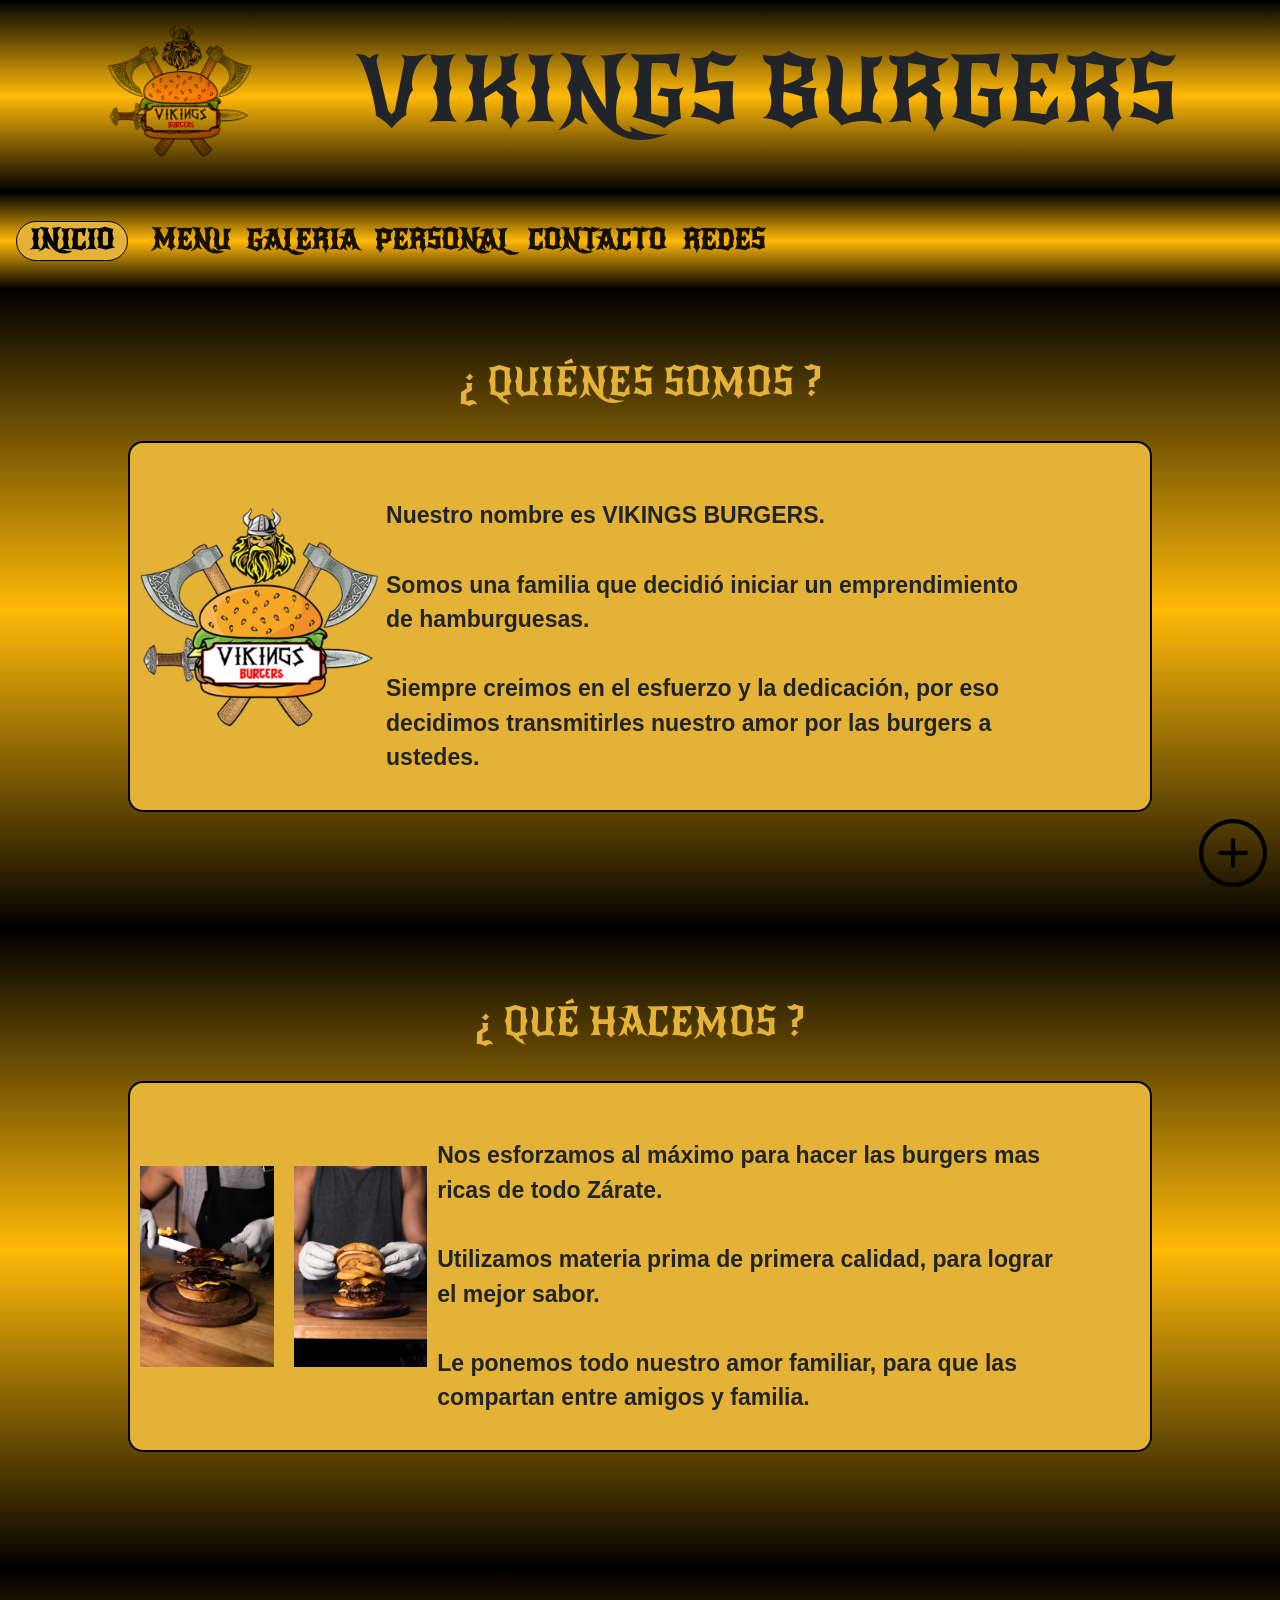
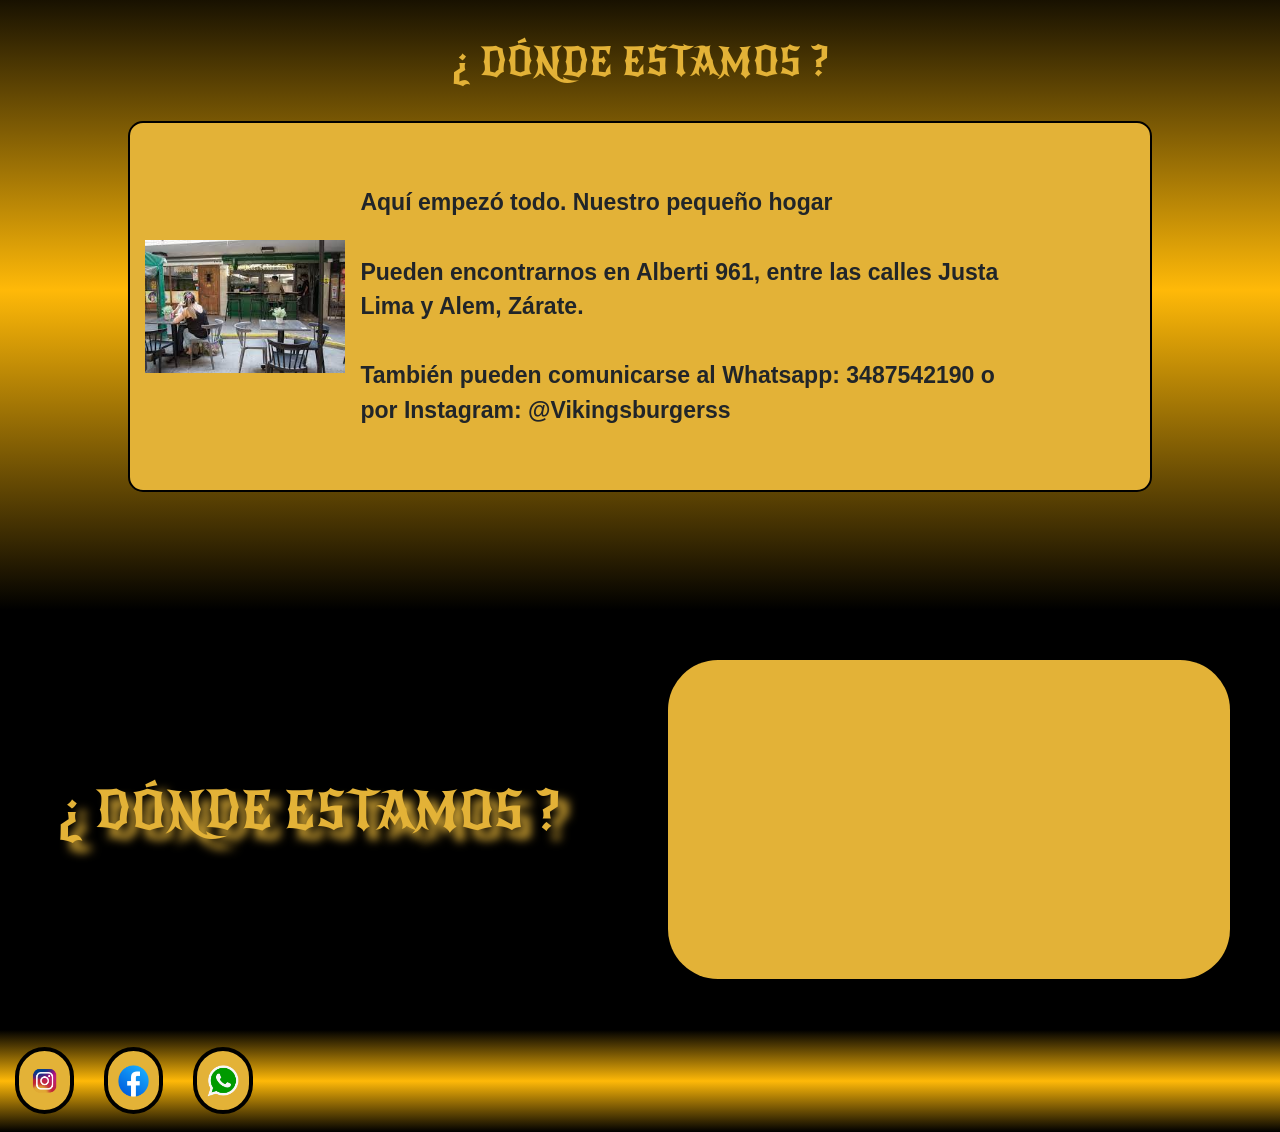
<file: index.html>
<!DOCTYPE html>
<html lang="en">
<head>
	<title>VIKINGS</title>
	<link rel="stylesheet" href="https://cdn.jsdelivr.net/npm/bootstrap@4.6.0/dist/css/bootstrap.min.css" integrity="sha384-B0vP5xmATw1+K9KRQjQERJvTumQW0nPEzvF6L/Z6nronJ3oUOFUFpCjEUQouq2+l" crossorigin="anonymous">
	<link href="css/estilos.css" type="text/css" rel="stylesheet"/>
	<meta charset="UTF-8">
	<meta name="description" content="Sitio web de un emprendimiento gastronómico del rubro hamburguesas. Zárate, Buenos Aires">
	<meta name="keywords" content="hamburguesas, burgers, Buenos Aires, Zárate, VIKINGS, comida, rapida, fast food, emprendimiento, gastronómico">
	<meta name="viewport" content="width=device-width, initial-scale=1, shrink-to-fit=no">
</head>

<body class="d-flex flex-column" id="body">

	<!--ENCABEZADO-->
	<header>
		<div class="d-flex align-items-center flex-row align-content-center encabezado bg-principal">
			<div id="fotologo"> <a href="index.html"><img src="imagen/logo.png" alt="FOTO LOGO" id="INICIO"></a></div>
			<div class="flex-grow-1 text-center"><h1 class="titulo">VIKINGS BURGERS</h1></div>
		</div>
		<!--BARRA DE MENU-->
		<div class="nav bg-principal">
			<nav class="navbar navbar-expand-lg navbar-light w-100">
				<a class="navbar-brand a1 seleccionado" href="index.html">INICIO</a>
				<button class="navbar-toggler" type="button" data-toggle="collapse" data-target="#navbarNavAltMarkup" aria-controls="navbarNavAltMarkup" aria-expanded="false" aria-label="Toggle navigation">
					<span class="navbar-toggler-icon"></span>
				</button>
				<div class="collapse navbar-collapse" id="navbarNavAltMarkup">
					<div class="navbar-nav">
						<a class="nav-link active a1" href="menu.html">MENU <span class="sr-only">(current)</span></a>
						<a class="nav-link active a1" href="galeria.html">GALERIA</a>
						<a class="nav-link active a1" href="personal.html">PERSONAL</a>
						<a class="nav-link active a1" href="contacto.html">CONTACTO</a>
						<a class="nav-link active a1especial" href="#redes">REDES</a>
					</div>
				</div>
			</nav>
		</div>
	</header>
	<!--CUERPO DEL INDEX-->
	<main>
		<div id="main">
			<div class="d-flex flex-column align-items-center main1">
				<div class="d-flex justify-content-center mainTitulo"><p>¿ QUIÉNES SOMOS ?</p></div>
				<div class="d-flex flex-row align-items-center justify-content-start mainContenido">
					<div><img src="imagen/logo.png" alt="FOTO LOGO"></div>
					<div id="parrafo">
						<p>Nuestro nombre es VIKINGS BURGERS.</p>
						<br />
						<p>Somos una familia que decidió iniciar un emprendimiento de hamburguesas. </p>
						<br />
						<p>Siempre creimos en el esfuerzo y la dedicación, por eso decidimos transmitirles nuestro amor por las burgers a ustedes. </p>
					</div>
				</div>
			</div>
			<div class="d-flex flex-column align-items-center main2">
				<div class="mainTitulo"><p>¿ QUÉ HACEMOS ?</p></div>
				<div class="d-flex flex-row align-items-center justify-content-start mainContenido">
					<div><img src="imagen/index1.jpg" alt="FOTO BURGER"></div>
					<div><img src="imagen/index3.jpg" alt="FOTO BURGER"></div>
					<div id="parrafo">
						<p>Nos esforzamos al máximo para hacer las burgers mas ricas de todo Zárate.</p>
						<br />
						<p>Utilizamos materia prima de primera calidad, para lograr el mejor sabor.</p>
						<br />
						<p>Le ponemos todo nuestro amor familiar, para que las compartan entre amigos y familia.</p>
					</div>
				</div>
			</div>
			<div class="d-flex flex-column align-items-center main3">
				<div class="mainTitulo"><p>¿ DÓNDE ESTAMOS ?</p></div>
				<div class="d-flex flex-row align-items-center justify-content-start mainContenido">
					<div><img src="imagen/index2.jpg" alt="LUGAR"></div>
					<div id="parrafo">
						<p>Aquí empezó todo. Nuestro pequeño hogar</p>
						<br />
						<p>Pueden encontrarnos en Alberti 961, entre las calles Justa Lima y Alem, Zárate.</p>
						<br />
						<p>También pueden comunicarse al Whatsapp: 3487542190 o por Instagram: @Vikingsburgerss</p>
					</div>
				</div>
			</div>
		</div>
		<!--BOTON DE PEDIDO-->
		<div><a href="menu.html"><img src="imagen/boton.png" alt="BOTON" title="TOMAR PEDIDO" class="position-fixed botonPedido"></a></div>
		<!--MAPS-->
		<div class="d-flex flex-row justify-content-end">
			<div id="mapaTitulo" class="d-flex align-items-center justify-content-center"><p>¿ DÓNDE ESTAMOS ?</p></div>
			<div class="d-flex justify-content-center mapa">
				<iframe src="https://www.google.com/maps/embed?pb=!1m18!1m12!1m3!1d825.875626867798!2d-59.014295870826004!3d-34.107882988374556!2m3!1f0!2f0!3f0!3m2!1i1024!2i768!4f13.1!3m3!1m2!1s0x95bb0b57ca6bd68b%3A0x27c79fe5c8b8ee47!2sL%C3%B3pez%20y%20Planes%20677%2C%20Z%C3%A1rate%2C%20Provincia%20de%20Buenos%20Aires!5e0!3m2!1ses!2sar!4v1634068354833!5m2!1ses!2sar" width="600" height="450" style="border:0;" allowfullscreen="" loading="lazy"></iframe>
			</div>	
		</div>
	</main>
	<!--PIE DE PAGINA-->
	<footer>
		<div class="d-flex justify-content-start align-items-center redes" id="redes">
			<div><a href="https://www.instagram.com/vikingsburgerss/?hl=es" target="_blank" rel="noopener"><img src="imagen/ig.png" alt="INSTAGRAM"></a></div>
			<div><a href="https://www.facebook.com/VikingsBurgerss" target="_blank" rel="noopener"><img src="imagen/fb.png" alt="FACEBOOK"></a></div>
			<div><a href="https://wa.me/1543487542190?text=Hola,%20tengo%20una%20duda" target="_blank" rel="noopener"><img src="imagen/wp.png" alt="WHATSAPP"></a></div>
		</div>
	</footer>
	<script src="https://code.jquery.com/jquery-3.5.1.slim.min.js" integrity="sha384-DfXdz2htPH0lsSSs5nCTpuj/zy4C+OGpamoFVy38MVBnE+IbbVYUew+OrCXaRkfj" crossorigin="anonymous"></script>
    <script src="https://cdn.jsdelivr.net/npm/bootstrap@4.6.0/dist/js/bootstrap.bundle.min.js" integrity="sha384-Piv4xVNRyMGpqkS2by6br4gNJ7DXjqk09RmUpJ8jgGtD7zP9yug3goQfGII0yAns" crossorigin="anonymous"></script>
</body>
</html>
</file>
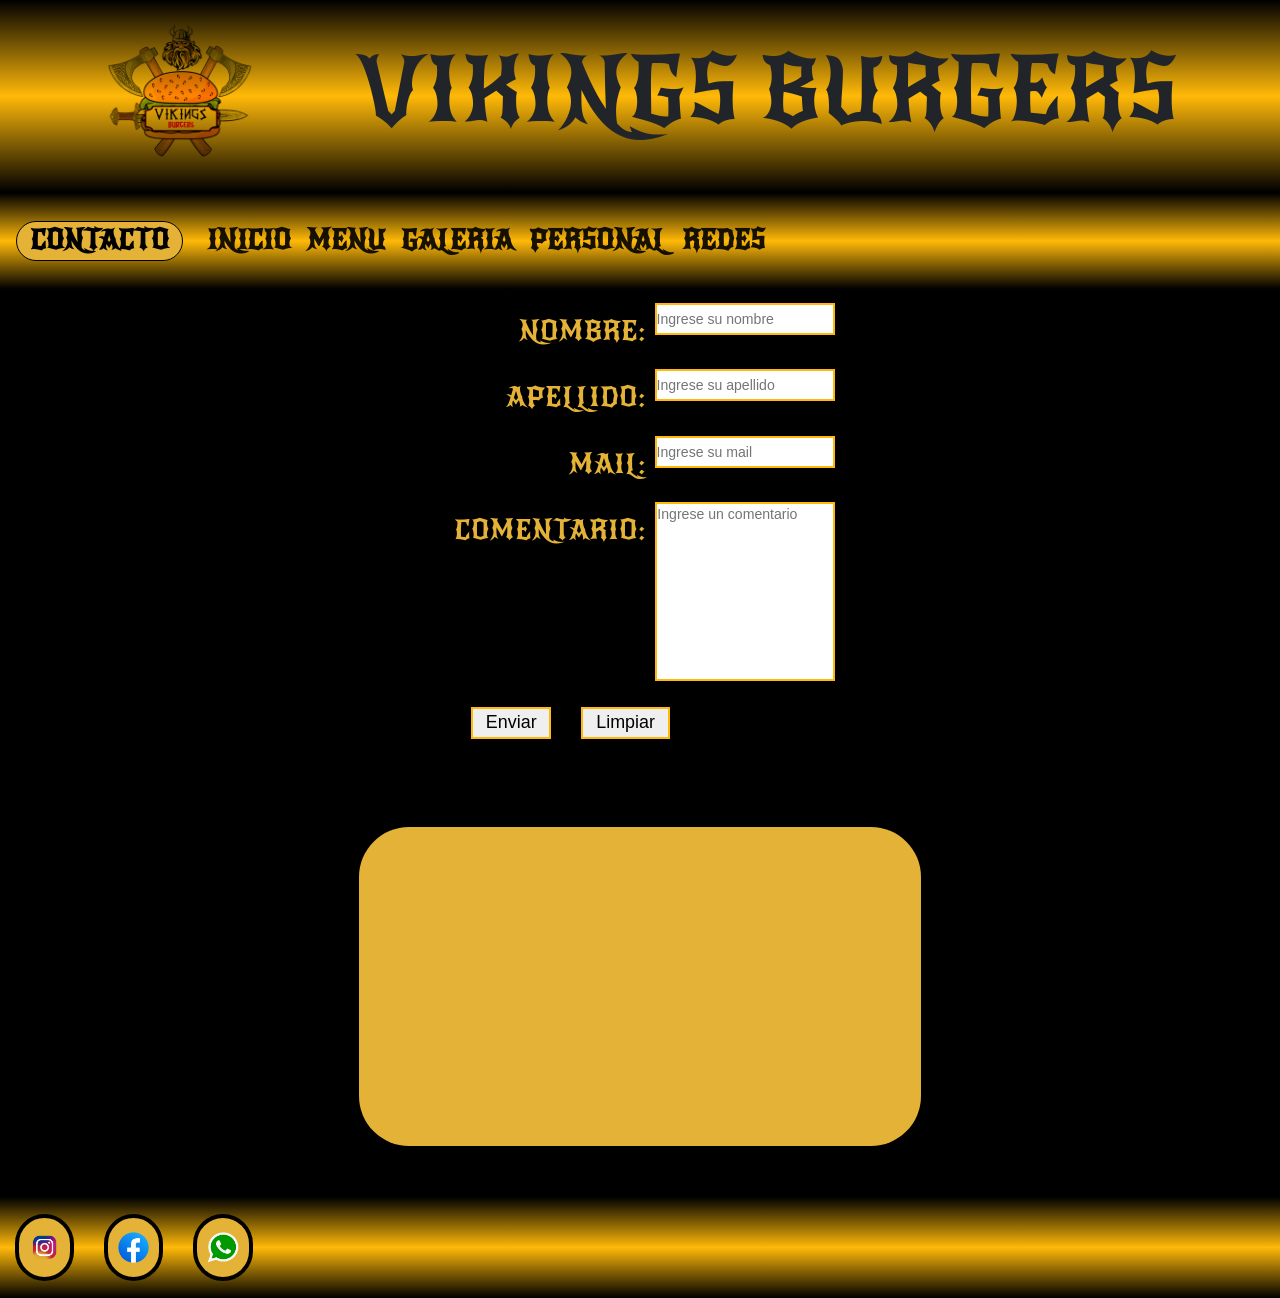
<file: contacto.html>
<!DOCTYPE html>
<html lang="en">
<head>
	<title>VIKINGS CONTACTO</title>
	<link rel="stylesheet" href="https://cdn.jsdelivr.net/npm/bootstrap@4.6.0/dist/css/bootstrap.min.css" integrity="sha384-B0vP5xmATw1+K9KRQjQERJvTumQW0nPEzvF6L/Z6nronJ3oUOFUFpCjEUQouq2+l" crossorigin="anonymous">
	<link href="css/estilos.css" type="text/css" rel="stylesheet"/>
	<meta charset="UTF-8">
	<meta name="description" content="Sitio web de un emprendimiento gastronómico del rubro hamburguesas. Zárate, Buenos Aires">
	<meta name="keywords" content="hamburguesas, burgers, Buenos Aires, Zárate, VIKINGS, comida, rapida, fast food, emprendimiento, gastronómico">
	<meta name="viewport" content="width=device-width, initial-scale=1, shrink-to-fit=no">
</head>

<body class="d-flex flex-column" id="body">

	<!--ENCABEZADO-->
	<header>
		<div class="d-flex align-items-center flex-row align-content-center encabezado bg-principal">
			<div id="fotologo"> <a href="index.html"><img src="imagen/logo.png" alt="FOTO LOGO" id="INICIO"></a></div>
			<div class="flex-grow-1 text-center"><h1 class="titulo">VIKINGS BURGERS</h1></div>
		</div>
		<!--BARRA DE MENU-->
		<div class="nav bg-principal">
			<nav class="navbar navbar-expand-lg navbar-light w-100">
				<a class="navbar-brand a1 seleccionado" href="contacto.html">CONTACTO</a>
				<button class="navbar-toggler" type="button" data-toggle="collapse" data-target="#navbarNavAltMarkup" aria-controls="navbarNavAltMarkup" aria-expanded="false" aria-label="Toggle navigation">
					<span class="navbar-toggler-icon"></span>
				</button>
				<div class="collapse navbar-collapse" id="navbarNavAltMarkup">
					<div class="navbar-nav">
						<a class="nav-link active a1" href="index.html">INICIO <span class="sr-only">(current)</span></a>
						<a class="nav-link active a1" href="menu.html">MENU</a>
						<a class="nav-link active a1" href="galeria.html">GALERIA</a>
						<a class="nav-link active a1" href="personal.html">PERSONAL</a>
						<a class="nav-link active a1especial" href="#redes">REDES</a>
					</div>
				</div>
			</nav>
		</div>
	</header>
	<!--CUERPO DEL CONTACTO-->
	<main>
		<div id="cuerpoContacto">
			<div id="contacto" class="d-flex justify-content-center align-items-center">
				<form method="GET" action="recibe.html">
					<div class="d-flex flex-row justify-content-end">
						<label for="nombre">NOMBRE:</label>
						<input type="text" name="nombre" id="nombre" placeholder="Ingrese su nombre" required="true">
					</div>
					<div class="d-flex flex-row justify-content-end">
						<label  for="apellido">APELLIDO:</label>
						<input type="text" name="apellido" id="apellido" placeholder="Ingrese su apellido" required="true">
					</div>
					<div class="d-flex flex-row justify-content-end">
						<label for="mail">MAIL:</label>
						<input type="mail" name="mail" id="mail" placeholder="Ingrese su mail" required="true">
					</div>
					<div class="d-flex flex-row justify-content-end">
						<label for="comentario">COMENTARIO: </label>
						<textarea type="text" name="comentario" id="comentario" placeholder="Ingrese un comentario" required="true"></textarea>
					</div>
					<div id="botones">
						<input class="boton" type="submit" value="Enviar">
						<input class="boton" type="reset" value="Limpiar">
					</div>
				</form>
			</div>
		</div>
		<!--MAPS-->
		<div class="d-flex flex-row justify-content-center">
			<div class="d-flex justify-content-center mapa">
				<iframe src="https://www.google.com/maps/embed?pb=!1m18!1m12!1m3!1d825.875626867798!2d-59.014295870826004!3d-34.107882988374556!2m3!1f0!2f0!3f0!3m2!1i1024!2i768!4f13.1!3m3!1m2!1s0x95bb0b57ca6bd68b%3A0x27c79fe5c8b8ee47!2sL%C3%B3pez%20y%20Planes%20677%2C%20Z%C3%A1rate%2C%20Provincia%20de%20Buenos%20Aires!5e0!3m2!1ses!2sar!4v1634068354833!5m2!1ses!2sar" width="600" height="450" style="border:0;" allowfullscreen="" loading="lazy"></iframe>
			</div>	
		</div>
	</main>	
	<!--PIE DE PAGINA-->
	<footer>
		<div class="d-flex justify-content-start align-items-center redes" id="redes">
			<div><a href="https://www.instagram.com/vikingsburgerss/?hl=es" target="_blank" rel="noopener"><img src="imagen/ig.png" alt="INSTAGRAM"></a></div>
			<div><a href="https://www.facebook.com/VikingsBurgerss" target="_blank" rel="noopener"><img src="imagen/fb.png" alt="FACEBOOK"></a></div>
			<div><a href="https://wa.me/1543487542190?text=Hola,%20tengo%20una%20duda" target="_blank" rel="noopener"><img src="imagen/wp.png" alt="WHATSAPP"></a></div>
		</div>
	</footer>
	<script src="https://code.jquery.com/jquery-3.5.1.slim.min.js" integrity="sha384-DfXdz2htPH0lsSSs5nCTpuj/zy4C+OGpamoFVy38MVBnE+IbbVYUew+OrCXaRkfj" crossorigin="anonymous"></script>
    <script src="https://cdn.jsdelivr.net/npm/bootstrap@4.6.0/dist/js/bootstrap.bundle.min.js" integrity="sha384-Piv4xVNRyMGpqkS2by6br4gNJ7DXjqk09RmUpJ8jgGtD7zP9yug3goQfGII0yAns" crossorigin="anonymous"></script>
</body>
</html>
</file>
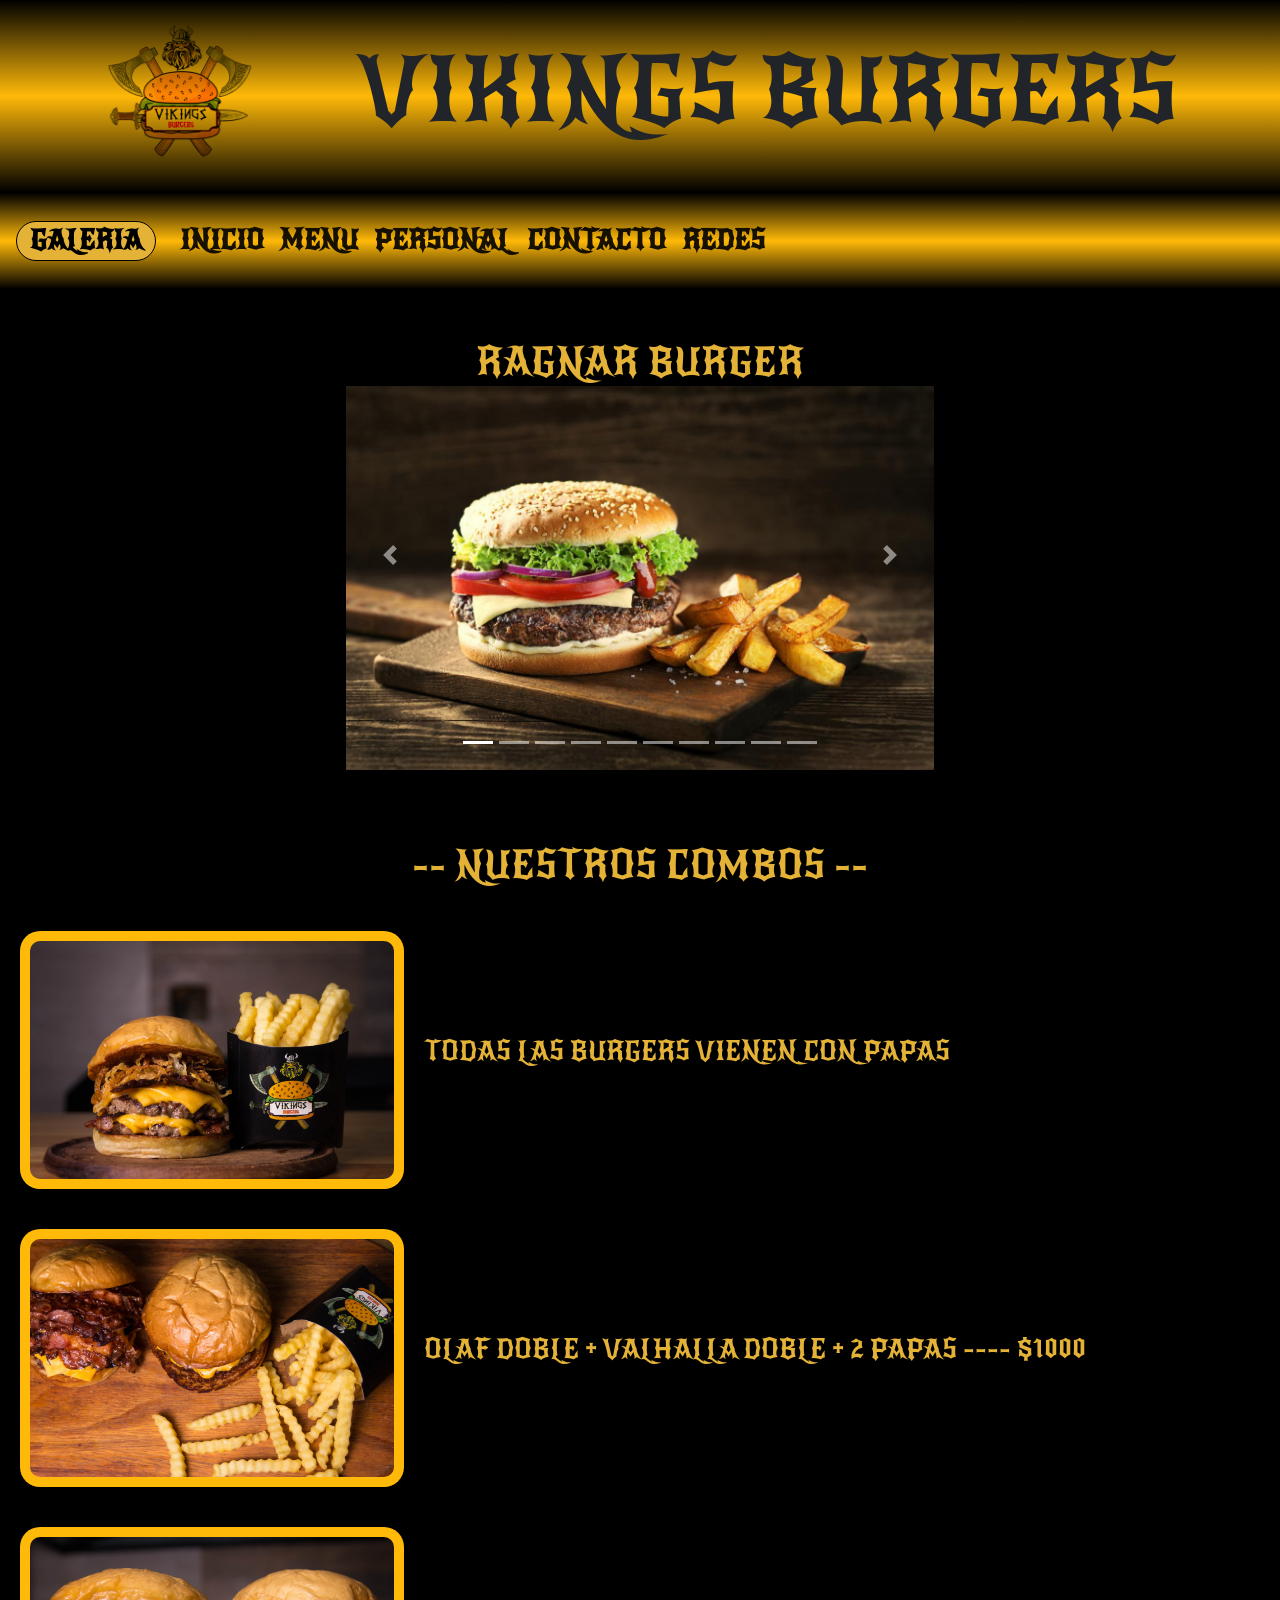
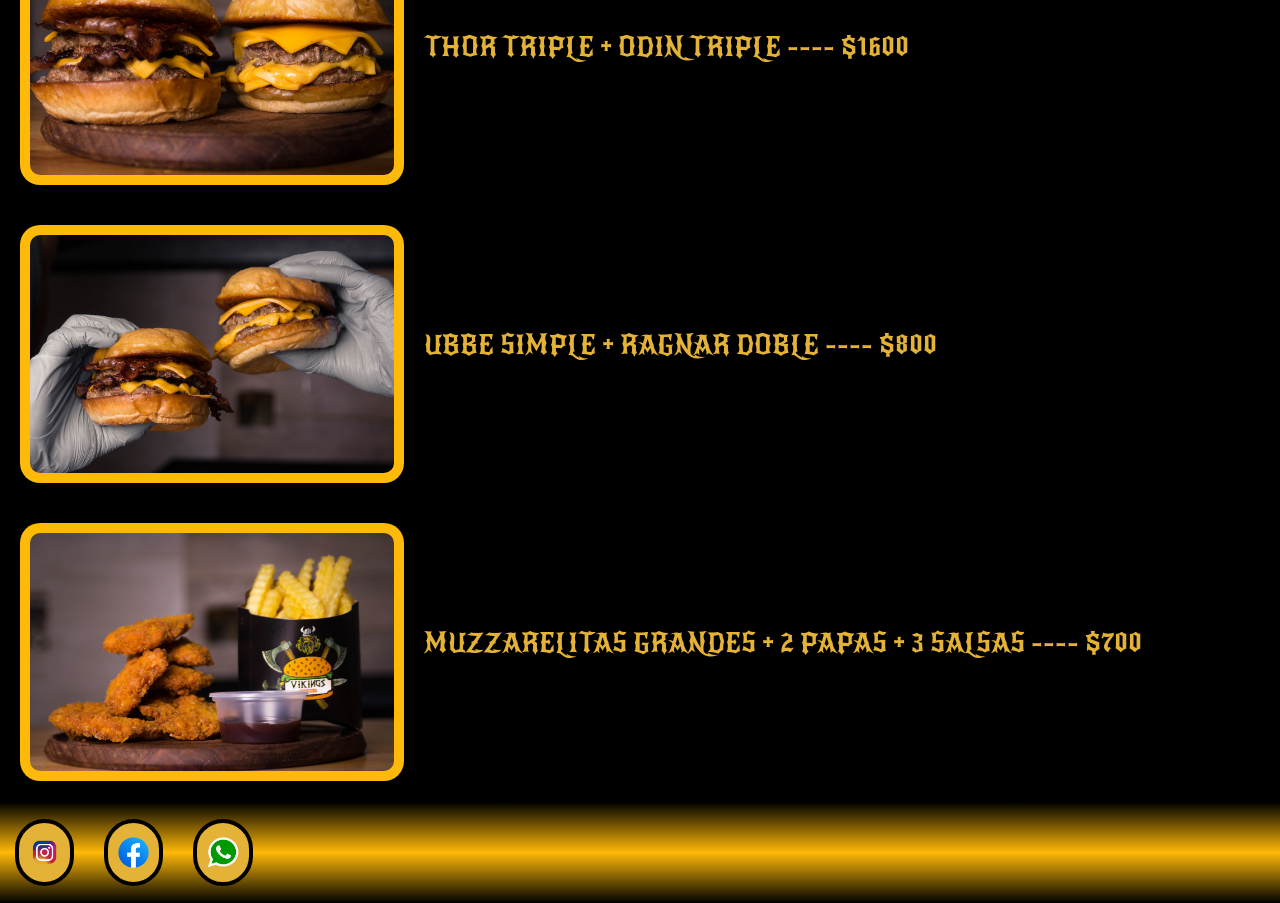
<file: galeria.html>
<!DOCTYPE html>
<html lang="en">
<head>
	<title>VIKINGS GALERIA</title>
	<link rel="stylesheet" href="https://cdn.jsdelivr.net/npm/bootstrap@4.6.0/dist/css/bootstrap.min.css" integrity="sha384-B0vP5xmATw1+K9KRQjQERJvTumQW0nPEzvF6L/Z6nronJ3oUOFUFpCjEUQouq2+l" crossorigin="anonymous">
	<link href="css/estilos.css" type="text/css" rel="stylesheet"/>
	<meta charset="UTF-8">
	<meta name="description" content="Sitio web de un emprendimiento gastronómico del rubro hamburguesas. Zárate, Buenos Aires">
	<meta name="keywords" content="hamburguesas, burgers, Buenos Aires, Zárate, VIKINGS, comida, rapida, fast food, emprendimiento, gastronómico">
	<meta name="viewport" content="width=device-width, initial-scale=1, shrink-to-fit=no">
</head>

<body class="d-flex flex-column bodyGaleria" id="body">

	<!--ENCABEZADO-->
	<header>
		<div class="d-flex align-items-center flex-row align-content-center encabezado bg-principal">
			<div id="fotologo"> <a href="index.html"><img src="imagen/logo.png" alt="FOTO LOGO" id="INICIO"></a></div>
			<div class="flex-grow-1 text-center"><h1 class="titulo">VIKINGS BURGERS</h1></div>
		</div>
		<!--BARRA DE MENU-->
		<div class="nav bg-principal">
			<nav class="navbar navbar-expand-lg navbar-light w-100">
				<a class="navbar-brand a1 seleccionado" href="galeria.html">GALERIA</a>
				<button class="navbar-toggler" type="button" data-toggle="collapse" data-target="#navbarNavAltMarkup" aria-controls="navbarNavAltMarkup" aria-expanded="false" aria-label="Toggle navigation">
					<span class="navbar-toggler-icon"></span>
				</button>
				<div class="collapse navbar-collapse" id="navbarNavAltMarkup">
					<div class="navbar-nav">
						<a class="nav-link active a1" href="index.html">INICIO <span class="sr-only">(current)</span></a>
						<a class="nav-link active a1" href="menu.html">MENU</a>
						<a class="nav-link active a1" href="personal.html">PERSONAL</a>
						<a class="nav-link active a1" href="contacto.html">CONTACTO</a>
						<a class="nav-link active a1especial" href="#redes">REDES</a>
					</div>
				</div>
			</nav>
		</div>
	</header>
	<!--CUERPO DE LA GALERIA-->	
	<main>
		<div id="container" class="containerCarrusel">
			<div id="carouselExampleIndicators" class="carousel slide" data-ride="carousel">
				<ol class="carousel-indicators">
					<li data-target="#carouselExampleIndicators" data-slide-to="1" class="active"></li>
					<li data-target="#carouselExampleIndicators" data-slide-to="2"></li>
					<li data-target="#carouselExampleIndicators" data-slide-to="3"></li>
					<li data-target="#carouselExampleIndicators" data-slide-to="4"></li>
					<li data-target="#carouselExampleIndicators" data-slide-to="5"></li>
					<li data-target="#carouselExampleIndicators" data-slide-to="6"></li>
					<li data-target="#carouselExampleIndicators" data-slide-to="7"></li>
					<li data-target="#carouselExampleIndicators" data-slide-to="8"></li>
					<li data-target="#carouselExampleIndicators" data-slide-to="9"></li>
					<li data-target="#carouselExampleIndicators" data-slide-to="10"></li>
				</ol>
				<div class="carousel-inner">
					<div class="carousel-item active">
						<h2 class="d-flex justify-content-center galeriaBurger">RAGNAR BURGER</h2>
						<img src="imagencarrusel/f1.jpg" class="d-block w-100" alt="foto1">
					</div>
					<div class="carousel-item">
						<h2 class="d-flex justify-content-center galeriaBurger">OLAF BURGER</h2>
						<img src="imagencarrusel/f2.jpg" class="d-block w-100" alt="foto2">
					</div>
					<div class="carousel-item">
						<h2 class="d-flex justify-content-center galeriaBurger">LOKI BURGER</h2>
						<img src="imagencarrusel/f3.jpg" class="d-block w-100" alt="foto3">
					</div>
					<div class="carousel-item">
						<h2 class="d-flex justify-content-center galeriaBurger">ODIN BURGER</h2>
						<img src="imagencarrusel/f4.jpg" class="d-block w-100" alt="foto4">
					</div>
					<div class="carousel-item">
						<h2 class="d-flex justify-content-center galeriaBurger">THOR BURGER</h2>
						<img src="imagencarrusel/f5.jpg" class="d-block w-100" alt="foto5">
					</div>
					<div class="carousel-item">
						<h2 class="d-flex justify-content-center galeriaBurger">VALHALLA BURGER</h2>
						<img src="imagencarrusel/f6.jpg" class="d-block w-100" alt="foto6">
					</div>
					<div class="carousel-item">
						<h2 class="d-flex justify-content-center galeriaBurger">LAGHERTA BURGER</h2>
						<img src="imagencarrusel/f7.jpg" class="d-block w-100" alt="foto7">
					</div>
					<div class="carousel-item">
						<h2 class="d-flex justify-content-center galeriaBurger">UBBE BURGER</h2>
						<img src="imagencarrusel/f8.jpg" class="d-block w-100" alt="foto8">
					</div>
					<div class="carousel-item">
						<h2 class="d-flex justify-content-center galeriaBurger">ASTRID BURGER</h2>
						<img src="imagencarrusel/f9.jpg" class="d-block w-100" alt="foto9">
					</div>
					<div class="carousel-item">
						<h2 class="d-flex justify-content-center galeriaBurger">OLAF DOBLE BURGER</h2>
						<img src="imagencarrusel/f10.jpg" class="d-block w-100" alt="foto10">
					</div>
				</div>
				<a class="carousel-control-prev" href="#carouselExampleIndicators" role="button" data-slide="prev">
					<span class="carousel-control-prev-icon" aria-hidden="true"></span>
					<span class="sr-only">Previous</span>
				</a>
				<a class="carousel-control-next" href="#carouselExampleIndicators" role="button" data-slide="next">
					<span class="carousel-control-next-icon" aria-hidden="true"></span>
					<span class="sr-only">Next</span>
				</a>
			</div>
		</div>
		<div>
			<p class="d-flex justify-content-center flex-grow-1" id="parrafoGaleria">-- NUESTROS COMBOS --</p>
			<div class="d-flex align-items-center">
				<img src="imagengaleria/foto2.jpg" alt="combo1" class="fotoCombo">
				<p class="contenidoCombo">TODAS LAS BURGERS VIENEN CON PAPAS</p>
			</div>
			<div class="d-flex align-items-center">
				<img src="imagengaleria/foto1.jpg" alt="combo2" class="fotoCombo">
				<p class="contenidoCombo">OLAF DOBLE + VALHALLA DOBLE + 2 PAPAS ---- $1000</p>
			</div>
			<div class="d-flex align-items-center">
				<img src="imagengaleria/foto3.jpg" alt="combo3" class="fotoCombo">
				<p class="contenidoCombo">THOR TRIPLE + ODIN TRIPLE ---- $1600</p>
			</div>
			<div class="d-flex align-items-center">
				<img src="imagengaleria/foto4.jpg" alt="combo4" class="fotoCombo">
				<p class="contenidoCombo">UBBE SIMPLE + RAGNAR DOBLE ---- $800</p>
			</div>
			<div class="d-flex align-items-center">
				<img src="imagengaleria/foto5.jpg" alt="combo5" class="fotoCombo">
				<p class="contenidoCombo">MUZZARELITAS GRANDES + 2 PAPAS + 3 SALSAS ---- $700</p>
			</div>
		</div>
	</main>
	<!--PIE DE PAGINA-->
	<footer>
		<div class="d-flex justify-content-start align-items-center redes fixedEspecial" id="redes">
			<div><a href="https://www.instagram.com/vikingsburgerss/?hl=es" target="_blank" rel="noopener"><img src="imagen/ig.png" alt="INSTAGRAM"></a></div>
			<div><a href="https://www.facebook.com/VikingsBurgerss" target="_blank" rel="noopener"><img src="imagen/fb.png" alt="FACEBOOK"></a></div>
			<div><a href="https://wa.me/1543487542190?text=Hola,%20tengo%20una%20duda" target="_blank" rel="noopener"><img src="imagen/wp.png" alt="WHATSAPP"></a></div>
		</div>
	</footer>
    <script src="https://code.jquery.com/jquery-3.5.1.slim.min.js" integrity="sha384-DfXdz2htPH0lsSSs5nCTpuj/zy4C+OGpamoFVy38MVBnE+IbbVYUew+OrCXaRkfj" crossorigin="anonymous"></script>
    <script src="https://cdn.jsdelivr.net/npm/bootstrap@4.6.0/dist/js/bootstrap.bundle.min.js" integrity="sha384-Piv4xVNRyMGpqkS2by6br4gNJ7DXjqk09RmUpJ8jgGtD7zP9yug3goQfGII0yAns" crossorigin="anonymous"></script>
</body>
</html>
</file>
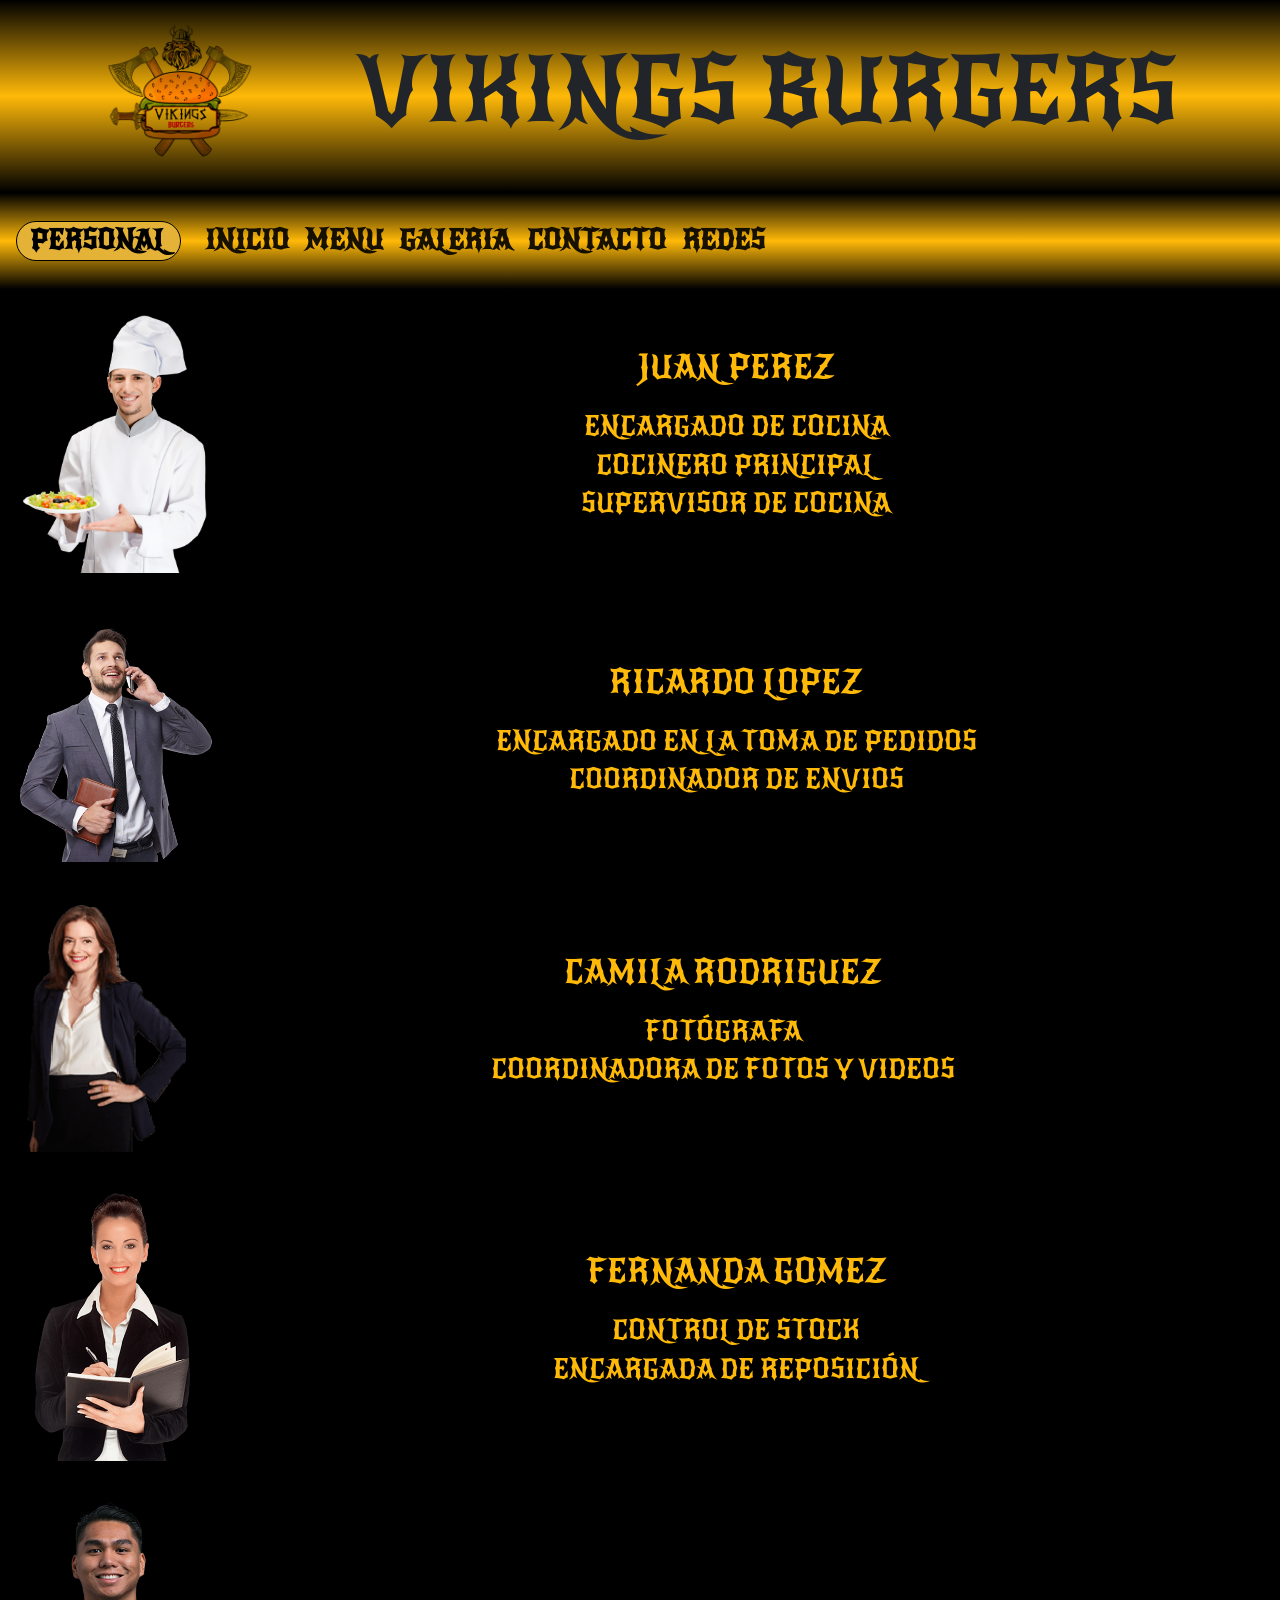
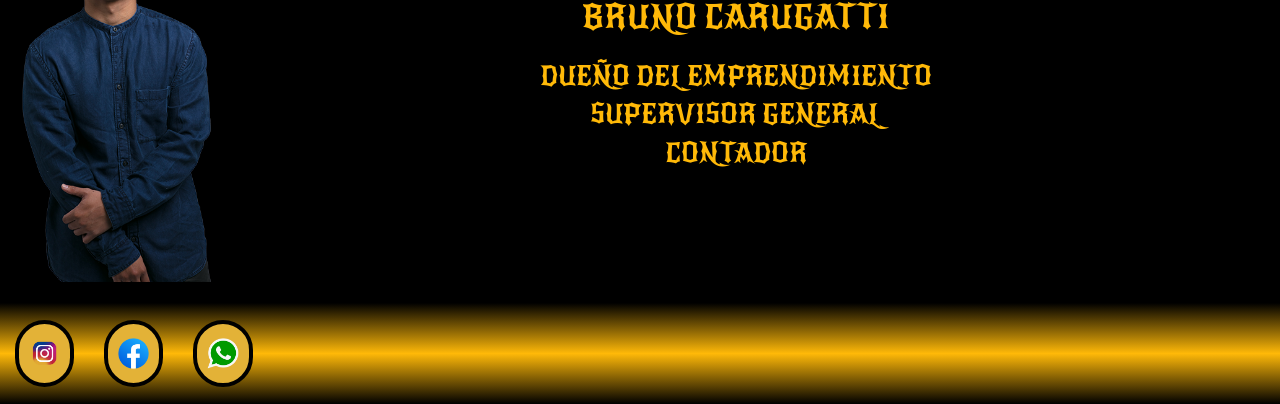
<file: personal.html>
<!DOCTYPE html>
<html lang="en">
<head>
	<title>VIKINGS PERSONAL</title>
	<link rel="stylesheet" href="https://cdn.jsdelivr.net/npm/bootstrap@4.6.0/dist/css/bootstrap.min.css" integrity="sha384-B0vP5xmATw1+K9KRQjQERJvTumQW0nPEzvF6L/Z6nronJ3oUOFUFpCjEUQouq2+l" crossorigin="anonymous">
	<link href="css/estilos.css" type="text/css" rel="stylesheet"/>
	<meta charset="UTF-8">
	<meta name="description" content="Sitio web de un emprendimiento gastronómico del rubro hamburguesas. Zárate, Buenos Aires">
	<meta name="keywords" content="hamburguesas, burgers, Buenos Aires, Zárate, VIKINGS, comida, rapida, fast food, emprendimiento, gastronómico">
	<meta name="viewport" content="width=device-width, initial-scale=1, shrink-to-fit=no">
</head>

<body class="d-flex flex-column" id="body">

	<!--ENCABEZADO-->
	<header>
		<div class="d-flex align-items-center flex-row align-content-center encabezado bg-principal">
			<div id="fotologo"> <a href="index.html"><img src="imagen/logo.png" alt="FOTO LOGO" id="INICIO"></a></div>
			<div class="flex-grow-1 text-center"><h1 class="titulo">VIKINGS BURGERS</h1></div>
		</div>
		<!--BARRA DE MENU-->
		<div class="nav bg-principal">
			<nav class="navbar navbar-expand-lg navbar-light w-100">
				<a class="navbar-brand a1 seleccionado" href="personal.html">PERSONAL</a>
				<button class="navbar-toggler" type="button" data-toggle="collapse" data-target="#navbarNavAltMarkup" aria-controls="navbarNavAltMarkup" aria-expanded="false" aria-label="Toggle navigation">
					<span class="navbar-toggler-icon"></span>
				</button>
				<div class="collapse navbar-collapse" id="navbarNavAltMarkup">
					<div class="navbar-nav">
						<a class="nav-link active a1" href="index.html">INICIO<span class="sr-only">(current)</span></a>
						<a class="nav-link active a1" href="menu.html">MENU</a>
						<a class="nav-link active a1" href="galeria.html">GALERIA</a>
						<a class="nav-link active a1" href="contacto.html">CONTACTO</a>
						<a class="nav-link active a1especial" href="#redes">REDES</a>
					</div>
				</div>
			</nav>
		</div>
	</header>
	<!--CUERPO DEL PERSONAL-->
	<main>
		<div class="d-flex justify-content-center align-items-start flex-column personal">
			<div class="d-flex w-100">
				<img src="imagen/chef.png" alt="JUAN PEREZ">
				<div class="d-flex flex-column align-items-center justify-content-center w-100">
					<ul class="list-unstyled">
						<p>JUAN PEREZ</p>
						<li>ENCARGADO DE COCINA</li>
						<li>COCINERO PRINCIPAL</li>
						<li>SUPERVISOR DE COCINA</li>
					</ul>
				</div>
			</div>
			<div class="d-flex w-100">
				<img src="imagen/pedidos.png" alt="RICARDO LOPEZ">
				<div class="d-flex flex-column align-items-center justify-content-center w-100">
					<ul class="list-unstyled">
						<p>RICARDO LOPEZ</p>
						<li>ENCARGADO EN LA TOMA DE PEDIDOS</li>
						<li>COORDINADOR DE ENVIOS</li>
					</ul>
				</div>
			</div>
			<div class="d-flex w-100">
				<img src="imagen/fotografa.png" alt="CAMILA RODRIGUEZ">
				<div class="d-flex flex-column align-items-center justify-content-center w-100">
					<ul class="list-unstyled">
						<p>CAMILA RODRIGUEZ</p>
						<li>FOTÓGRAFA</li>
						<li>COORDINADORA DE FOTOS Y VIDEOS</li>
				</ul>
				</div>
			</div>
			<div class="d-flex w-100">
				<img src="imagen/stock.png" alt="FERNANDA GOMEZ">
				<div class="d-flex flex-column align-items-center justify-content-center w-100">
					<ul class="list-unstyled">
						<p>FERNANDA GOMEZ</p>
						<li>CONTROL DE STOCK</li>
						<li>ENCARGADA DE REPOSICIÓN</li>
					</ul>
				</div>
			</div>
			<div class="d-flex w-100">
				<img src="imagen/dueño.png" alt="BRUNO CARUGATTI">
				<div class="d-flex flex-column align-items-center justify-content-center w-100">
					<ul class="list-unstyled">
						<p>BRUNO CARUGATTI</p>
						<li>DUEÑO DEL EMPRENDIMIENTO</li>
						<li>SUPERVISOR GENERAL</li>
						<li>CONTADOR</li>
					</ul>
				</div>
			</div>
		</div>
	</main>
	<!--PIE DE PAGINA-->
	<footer>
		<div class="d-flex justify-content-start align-items-center redes" id="redes">
			<div><a href="https://www.instagram.com/vikingsburgerss/?hl=es" target="_blank" rel="noopener"><img src="imagen/ig.png" alt="INSTAGRAM"></a></div>
			<div><a href="https://www.facebook.com/VikingsBurgerss" target="_blank" rel="noopener"><img src="imagen/fb.png" alt="FACEBOOK"></a></div>
			<div><a href="https://wa.me/1543487542190?text=Hola,%20tengo%20una%20duda" target="_blank" rel="noopener"><img src="imagen/wp.png" alt="WHATSAPP"></a></div>
		</div>
	</footer>
	<script src="https://code.jquery.com/jquery-3.5.1.slim.min.js" integrity="sha384-DfXdz2htPH0lsSSs5nCTpuj/zy4C+OGpamoFVy38MVBnE+IbbVYUew+OrCXaRkfj" crossorigin="anonymous"></script>
    <script src="https://cdn.jsdelivr.net/npm/bootstrap@4.6.0/dist/js/bootstrap.bundle.min.js" integrity="sha384-Piv4xVNRyMGpqkS2by6br4gNJ7DXjqk09RmUpJ8jgGtD7zP9yug3goQfGII0yAns" crossorigin="anonymous"></script>
</body>
</html>
</file>
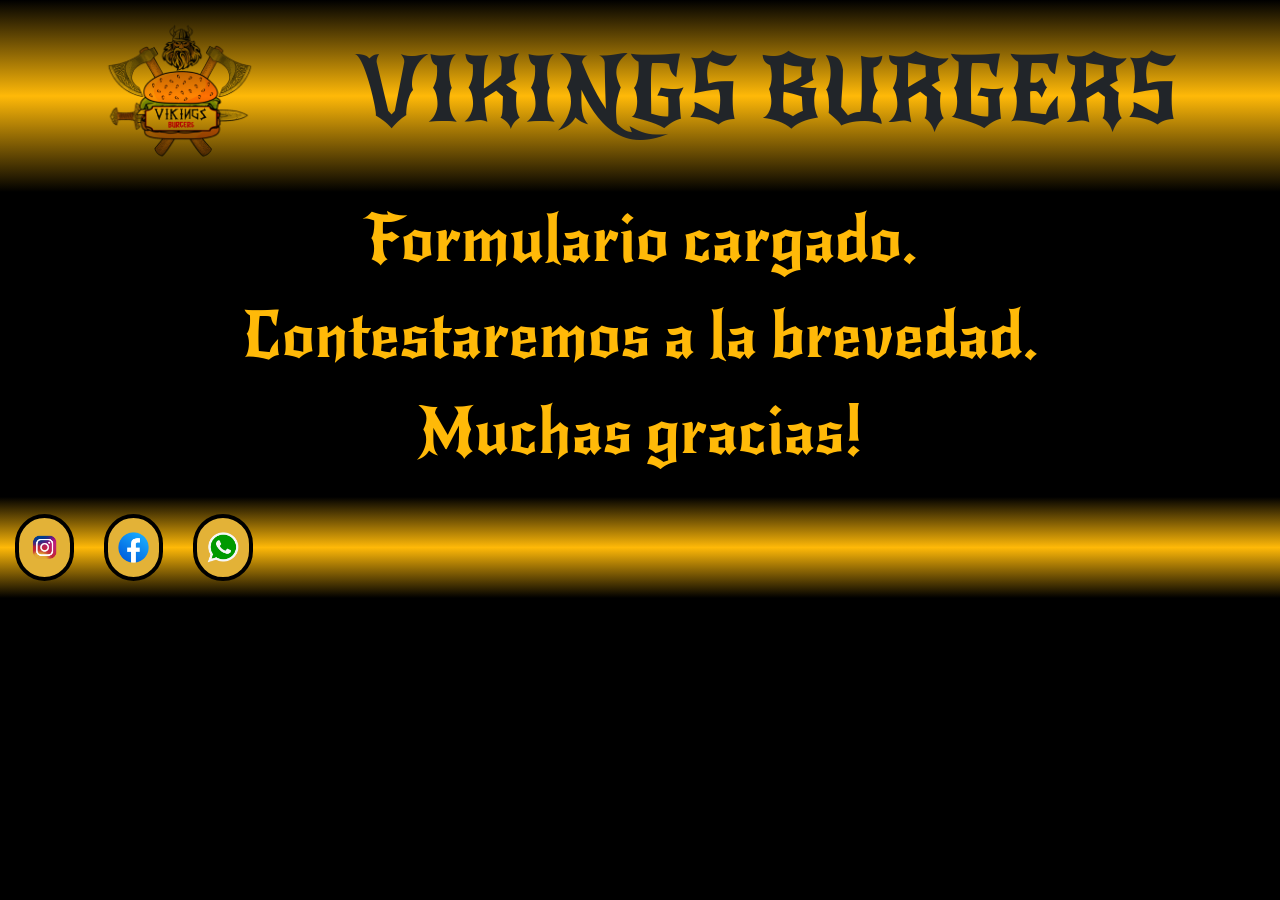
<file: recibe.html>
<!DOCTYPE html>
<html lang="en">
<head>
	<title>VIKINGS</title>
	<link rel="stylesheet" href="https://cdn.jsdelivr.net/npm/bootstrap@4.6.0/dist/css/bootstrap.min.css" integrity="sha384-B0vP5xmATw1+K9KRQjQERJvTumQW0nPEzvF6L/Z6nronJ3oUOFUFpCjEUQouq2+l" crossorigin="anonymous">
	<link href="css/estilos.css" type="text/css" rel="stylesheet"/>
	<meta charset="UTF-8">
	<meta name="description" content="Sitio web de un emprendimiento gastronómico del rubro hamburguesas. Zárate, Buenos Aires">
	<meta name="keywords" content="hamburguesas, burgers, Buenos Aires, Zárate, VIKINGS, comida, rapida, fast food, emprendimiento, gastronómico">
	<meta name="viewport" content="width=device-width, initial-scale=1, shrink-to-fit=no">
</head>

<body id="body">
	 
	<!--ENCABEZADO-->
	<header>
		<div class="d-flex align-items-center flex-row align-content-center encabezado bg-principal">
			<div id="fotologo"> <a href="index.html"><img src="imagen/logo.png" alt="FOTO LOGO" id="INICIO"></a></div>
			<div class="flex-grow-1 text-center"><h1 class="titulo">VIKINGS BURGERS</h1></div>
		</div>
	</header>
	<!--CUERPO DE RECIBE-->
	<main>
		<div id="recibe">
			<p>Formulario cargado.<br />
			Contestaremos a la brevedad.<br />
			Muchas gracias!</p>
		</div>
	</main>
	<!--PIE DE PAGINA-->
	<footer>
		<div class="d-flex justify-content-start align-items-center redes" id="redes">
			<div><a href="https://www.instagram.com/vikingsburgerss/?hl=es" target="_blank" rel="noopener"><img src="imagen/ig.png" alt="INSTAGRAM"></a></div>
			<div><a href="https://www.facebook.com/VikingsBurgerss" target="_blank" rel="noopener"><img src="imagen/fb.png" alt="FACEBOOK"></a></div>
			<div><a href="https://wa.me/1543487542190?text=Hola,%20tengo%20una%20duda" target="_blank" rel="noopener"><img src="imagen/wp.png" alt="WHATSAPP"></a></div>
		</div>
	</footer>
	<script src="https://code.jquery.com/jquery-3.5.1.slim.min.js" integrity="sha384-DfXdz2htPH0lsSSs5nCTpuj/zy4C+OGpamoFVy38MVBnE+IbbVYUew+OrCXaRkfj" crossorigin="anonymous"></script>
    <script src="https://cdn.jsdelivr.net/npm/bootstrap@4.6.0/dist/js/bootstrap.bundle.min.js" integrity="sha384-Piv4xVNRyMGpqkS2by6br4gNJ7DXjqk09RmUpJ8jgGtD7zP9yug3goQfGII0yAns" crossorigin="anonymous"></script>
</body>
</html>
</file>
<file: css/estilos.css>
/*
PALETA DE COLORES:
	NEGRO=BLACK
	BLANCO=WHITE
	DORADO= #E3B237
	AMARILLO FUERTE= #FFB908

FUENTE:
	font-family: 'New Rocker', cursive;
*/
@import url("https://fonts.googleapis.com/css2?family=New+Rocker&display=swap");
@-webkit-keyframes tituloAgranda {
  0% {
    -webkit-transform: scale(1);
            transform: scale(1);
  }
  50% {
    -webkit-transform: scale(0.5);
            transform: scale(0.5);
  }
  100% {
    -webkit-transform: scale(1);
            transform: scale(1);
  }
}
@keyframes tituloAgranda {
  0% {
    -webkit-transform: scale(1);
            transform: scale(1);
  }
  50% {
    -webkit-transform: scale(0.5);
            transform: scale(0.5);
  }
  100% {
    -webkit-transform: scale(1);
            transform: scale(1);
  }
}

@-webkit-keyframes tituloMapa {
  0% {
    color: #E3B237;
  }
  50% {
    color: black;
  }
  100% {
    color: #E3B237;
  }
}

@keyframes tituloMapa {
  0% {
    color: #E3B237;
  }
  50% {
    color: black;
  }
  100% {
    color: #E3B237;
  }
}

* {
  margin: 0;
  padding: 0;
}

.bg-principal {
  background: -webkit-gradient(linear, left top, left bottom, from(black), color-stop(#FFB908), to(black));
  background: linear-gradient(black, #FFB908, black);
}

#body {
  min-height: 100vh;
  background: black;
}

.encabezado {
  min-height: 15vw;
}

.encabezado img {
  width: 12vw;
  -webkit-filter: brightness(1.1);
          filter: brightness(1.1);
  mix-blend-mode: multiply;
}

.encabezado #fotologo {
  padding-left: 8vw;
}

.encabezado .titulo {
  font-size: 7vw;
  font-family: "New Rocker", cursive;
  width: 100%;
  -webkit-animation-name: tituloAgranda;
          animation-name: tituloAgranda;
  -webkit-animation-iteration-count: infinite;
          animation-iteration-count: infinite;
  -webkit-animation-duration: 5s;
          animation-duration: 5s;
}

.nav {
  border-top: 1px solid #000;
  border-bottom: 1px solid #000;
  width: 100%;
  min-height: 5vw;
  padding: 20px 0px;
}

.nav .a1 {
  font-family: "New Rocker", cursive;
  color: black;
  font-size: 2vw;
  text-align: center;
  font-weight: 750;
  padding: 0vw 1vw;
  border-radius: 40px;
}

.nav .a1 :hover {
  background: #E3B237;
  border: 1px solid #000;
}

.nav .seleccionado {
  background: #E3B237;
  border: 1px solid #000;
}

.nav .a1especial {
  font-family: "New Rocker", cursive;
  color: black;
  font-size: 2vw;
  text-align: center;
  font-weight: 750;
  padding: 0vw 1vw;
  border-radius: 40px;
}

.navbar-light .navbar-toggler {
  border: 5px solid black;
  color: black;
}

#main {
  background: -webkit-gradient(linear, left top, left bottom, from(black), color-stop(#FFB908), color-stop(black), color-stop(#FFB908), color-stop(black), color-stop(#FFB908), to(black));
  background: linear-gradient(black, #FFB908, black, #FFB908, black, #FFB908, black);
  display: -ms-grid;
  display: grid;
      grid-template-areas: "main1" "main2" "main3";
  -ms-grid-rows: (50vw)[3];
      grid-template-rows: repeat(3, 50vw);
}

.main1 {
  -ms-grid-row: 1;
  -ms-grid-column: 1;
  grid-area: main1;
}

.main1 div img {
  width: 20vw;
}

.main2 {
  -ms-grid-row: 2;
  -ms-grid-column: 1;
  grid-area: main2;
}

.main2 div img {
  width: 12vw;
  padding: 10px;
}

.main3 {
  -ms-grid-row: 3;
  -ms-grid-column: 1;
  grid-area: main3;
}

.main3 div img {
  width: 18vw;
  padding: 15px;
}

.mainTitulo {
  font-size: 3vw;
  font-family: "New Rocker", cursive;
  color: #E3B237;
  padding: 5vw 0vw 1vw;
}

.mainContenido {
  font-size: 2.5vw;
  -webkit-box-flex: 1;
      -ms-flex-positive: 1;
          flex-grow: 1;
  background: #E3B237;
  max-height: 29vw;
  min-width: 80vw;
  border-radius: 15px;
  border: 2px solid black;
}

#parrafo {
  max-width: 50vw;
  max-height: 20vw;
  font-size: 1.8vw;
  font-weight: 800;
}

#parrafo p {
  margin: 0px;
}

#mapaTitulo {
  font-family: "New Rocker", cursive;
  color: #E3B237;
  -webkit-animation-name: tituloMapa;
          animation-name: tituloMapa;
  -webkit-animation-iteration-count: infinite;
          animation-iteration-count: infinite;
  -webkit-animation-duration: 7s;
          animation-duration: 7s;
  -webkit-box-flex: 1;
      -ms-flex-positive: 1;
          flex-grow: 1;
}

#mapaTitulo p {
  font-size: 4vw;
  text-shadow: 10px 10px 10px #E3B237;
}

.mapa {
  margin: 50px;
  padding: 25px;
  background: #E3B237;
  border-radius: 50px;
}

.mapa iframe {
  width: 40vw;
  height: 21vw;
  border-radius: 50px;
}

.botonPedido {
  width: 7.3vw;
  bottom: 0;
  right: 0;
  padding: 1vw 1vw;
}

.redes {
  border-top: 1px solid #000;
  min-height: 8vw;
  background: -webkit-gradient(linear, left top, left bottom, from(black), color-stop(#FFB908), to(black));
  background: linear-gradient(black, #FFB908, black);
}

.redes div {
  border: 4px solid black;
  background: #E3B237;
  border-radius: 45px;
  margin: 15px;
}

.redes div img {
  width: 4vw;
  padding: 1vw 0.7vw;
}

#contacto {
  padding: 1vw;
}

form input {
  height: 2.5vw;
  font-size: 1.1vw;
  border: 2px solid #FFB908;
  color: black;
}

form label {
  font-weight: 500;
  font-size: 2.1vw;
  vertical-align: top;
  padding: 0.7vw 0.7vw;
  color: #E3B237;
  font-family: "New Rocker", cursive;
}

textarea {
  width: 14vw;
  height: 14vw;
  resize: none;
  border: 2px solid #FFB908;
  font-size: 1.1vw;
  color: black;
}

#botones {
  -webkit-box-pack: space-evenly;
      -ms-flex-pack: space-evenly;
          justify-content: space-evenly;
  padding: 1vw;
}

#botones input {
  margin: 1vw;
  padding-right: 1vw;
  padding-left: 1vw;
  font-size: 1.4vw;
}

#cuerpoContacto {
  -webkit-box-flex: 1;
      -ms-flex-positive: 1;
          flex-grow: 1;
}

.menuI {
  border: 10px solid #FFB908;
  height: 30vw;
  width: 55vw;
  margin: 0.3vw 0vw 3.5vw 1.4vw;
  border-radius: 5.8vw;
}

.menuI img {
  width: 17vw;
  padding: 2vw;
  border-radius: 5.8vw;
}

#descripcion {
  min-height: 18vw;
  margin: 15px;
}

#descripcion #productoTitulo {
  color: #E3B237;
  font-size: 3vw;
  font-family: "New Rocker", cursive;
  margin: 0px;
}

#descripcion ul {
  color: #E3B237;
  font-size: 1.4vw;
  font-family: "New Rocker", cursive;
  margin: 0px;
  list-style-type: none;
}

#descripcion #precios {
  font-size: 2vw;
  padding: 5px;
}

#descripcion #precios li {
  padding: 2px;
  cursor: pointer;
}

#botonCarrito {
  top: 10;
  right: 0;
  margin-top: 1vw;
  margin-right: 1vw;
  background-color: #FFB908;
  border: 3px solid black;
}

#carritoDePedidos {
  display: none;
  position: fixed;
  height: 100%;
  width: 45%;
  right: 0;
  background-color: #FFB908;
  opacity: 0.7;
  border-radius: 20px 0px 0px 20px;
}

#carritoDePedidos #botonVolver {
  padding: 1vw;
}

#carritoDePedidos .tituloCarrito {
  color: black;
  font-size: 3vw;
  font-family: "New Rocker", cursive;
  margin: 0px;
}

#carritoDePedidos .carritoInterno {
  display: -ms-grid;
  display: grid;
  -ms-grid-columns: auto 10vw 9vw;
      grid-template-columns: auto 10vw 9vw;
  -ms-grid-rows: 4vw auto 2vw;
      grid-template-rows: 4vw auto 2vw;
      grid-template-areas: "col1 col2 col3" "fil1 fil1 fil1" "total total fin";
}

#carritoDePedidos .carritoInterno .col-1 {
  -ms-grid-row: 1;
  -ms-grid-column: 1;
  grid-area: col1;
  font-weight: 700;
  font-family: "New Rocker", cursive;
  padding-left: 30px;
}

#carritoDePedidos .carritoInterno .col-2 {
  -ms-grid-row: 1;
  -ms-grid-column: 2;
  grid-area: col2;
  font-weight: 700;
  font-family: "New Rocker", cursive;
}

#carritoDePedidos .carritoInterno .col-3 {
  -ms-grid-row: 1;
  -ms-grid-column: 3;
  grid-area: col3;
  font-weight: 700;
  font-family: "New Rocker", cursive;
}

#carritoDePedidos .carritoInterno .fil-1 {
  -ms-grid-row: 2;
  -ms-grid-column: 1;
  -ms-grid-column-span: 3;
  grid-area: fil1;
}

#carritoDePedidos .carritoInterno .fil-1 li {
  font-family: "New Rocker", cursive;
  font-weight: 500;
  list-style: none;
  overflow: scroll;
  overflow-x: visible;
  max-height: 33vw;
}

#carritoDePedidos .carritoInterno .fil-1 li div {
  display: -webkit-box;
  display: -ms-flexbox;
  display: flex;
  -webkit-box-orient: horizontal;
  -webkit-box-direction: normal;
      -ms-flex-direction: row;
          flex-direction: row;
}

#carritoDePedidos .carritoInterno .fil-1 li .nombreBurger {
  min-width: 24vw;
}

#carritoDePedidos .carritoInterno .fil-1 li .nombreTipoBurger {
  font-size: 1.5vw;
  min-width: 8vw;
  text-align: center;
}

#carritoDePedidos .carritoInterno .fil-1 li .precioBurger {
  min-width: 8vw;
  text-align: center;
  margin-left: 60px;
}

#carritoDePedidos .carritoInterno .fil-1 li .extrasBurger {
  font-weight: 900;
  cursor: pointer;
  margin-left: 30px;
  font-size: 2vw;
  text-align: center;
}

#carritoDePedidos .carritoInterno .fil-1 li .signoPedidoCancelar {
  margin-left: 30px;
  cursor: pointer;
}

#carritoDePedidos .carritoInterno ._total {
  -ms-grid-row: 3;
  -ms-grid-column: 1;
  -ms-grid-column-span: 2;
  grid-area: total;
  font-weight: 700;
  font-family: "New Rocker", cursive;
  padding-left: 30px;
}

#carritoDePedidos .carritoInterno ._fin {
  -ms-grid-row: 3;
  -ms-grid-column: 3;
  grid-area: fin;
  font-weight: 700;
  font-family: "New Rocker", cursive;
}

#carritoDePedidos .botonConfirmarPedido {
  background-color: black;
  color: #E3B237;
  font-weight: 700;
  font-family: "New Rocker", cursive;
  width: 7vw;
  height: 3vw;
  display: -webkit-box;
  display: -ms-flexbox;
  display: flex;
  -webkit-box-pack: center;
      -ms-flex-pack: center;
          justify-content: center;
  -webkit-box-align: center;
      -ms-flex-align: center;
          align-items: center;
  margin-left: 250px;
  border-radius: 5px;
  cursor: pointer;
}

#carritoDePedidos .botonConfirmarPedido:hover {
  background-color: white;
  color: black;
}

.extraDesc {
  display: none;
  position: fixed;
  min-height: 70%;
  min-width: 40%;
  margin-left: 31.5%;
  margin-right: 30%;
  margin-bottom: 15%;
  border-radius: 20px;
  background-color: #E3B237;
  border: 5px solid black;
}

.extraDesc .botonCerrar {
  font-size: 2vw;
  top: 1%;
  right: 30%;
  position: fixed;
  cursor: pointer;
  font-family: "New Rocker", cursive;
  font-weight: 700;
}

.extraDesc .tituloExtras {
  text-align: center;
  font-family: "New Rocker", cursive;
  font-weight: 700;
  font-size: 2.5vw;
}

.extraDesc #etiquetaNombreBurger {
  text-align: center;
  font-family: "New Rocker", cursive;
  font-weight: 700;
  font-size: 1.8vw;
}

.extraDesc .radioExtrasNombres {
  text-align: center;
  font-family: "New Rocker", cursive;
  font-weight: 700;
  font-size: 1.5vw;
  padding-left: 20px;
  cursor: pointer;
}

.extraDesc .botonConfirmarDesc {
  background-color: black;
  color: #E3B237;
  font-weight: 700;
  font-family: "New Rocker", cursive;
  width: 7vw;
  height: 3vw;
  display: -webkit-box;
  display: -ms-flexbox;
  display: flex;
  -webkit-box-pack: center;
      -ms-flex-pack: center;
          justify-content: center;
  -webkit-box-align: center;
      -ms-flex-align: center;
          align-items: center;
  margin-left: 200px;
  border-radius: 5px;
  margin-top: 30px;
  margin-bottom: 5px;
  cursor: pointer;
}

.extraDesc .botonConfirmarDesc:hover {
  background-color: white;
  color: black;
}

.extraDesc .aclaraciones {
  margin-left: 20%;
  width: 60%;
  height: 100px;
}

.ventanaConfirmar {
  display: none;
  position: fixed;
  width: 50%;
  background-color: #ffbb00;
  height: 500px;
  top: 15px;
  right: 25%;
  left: 25%;
  border-radius: 14px;
  border: 5px solid black;
}

.ventanaConfirmar .tituloPedido {
  color: black;
  font-weight: 700;
  font-family: "New Rocker", cursive;
  text-align: center;
  padding-top: 5px;
  font-size: 3vw;
}

.ventanaConfirmar .labelPedido {
  color: black;
  font-weight: 700;
  font-family: "New Rocker", cursive;
  font-size: 1.5vw;
  padding-left: 15px;
  padding-right: 15px;
  padding-top: 15px;
}

.ventanaConfirmar #datos {
  text-align: center;
}

.ventanaConfirmar #confirmarDatos {
  background-color: black;
  color: #E3B237;
  font-weight: 500;
  font-family: "New Rocker", cursive;
  font-size: 2vw;
  width: 30%;
  text-align: center;
  margin-right: 35%;
  margin-left: 35%;
  margin-top: 30px;
  cursor: pointer;
}

.ventanaConfirmar #confirmarDatos:hover {
  background-color: #E3B237;
  color: black;
}

.ventanaConfirmar .botonCerrar {
  font-size: 2vw;
  top: 4%;
  right: 28%;
  position: fixed;
  cursor: pointer;
  font-family: "New Rocker", cursive;
  font-weight: 700;
}

.menuD {
  border: 10px solid #FFB908;
  height: 30vw;
  width: 55vw;
  margin: 0.3vw 1.4vw 3.5vw 0vw;
  border-radius: 5.8vw;
}

.menuD img {
  width: 20vw;
  padding: 2vw;
  border-radius: 5.8vw;
}

.menuD #descripcion {
  min-height: 18vw;
  margin: 15px;
}

#recibe {
  font-size: 5vw;
  color: #FFB908;
  font-family: "New Rocker", cursive;
  text-align: center;
}

.containerCarrusel {
  max-width: 46vw;
  min-width: 46vw;
  max-height: 31vw;
  min-height: 30vw;
  margin: auto;
  margin-top: 50px;
  margin-bottom: 100px;
}

.containerCarrusel img {
  max-width: 46vw;
  max-height: 30vw;
}

.containerCarrusel .galeriaBurger {
  color: #E3B237;
  font-size: 3vw;
  font-family: "New Rocker", cursive;
  margin: 0px;
}

#parrafoGaleria {
  color: #E3B237;
  font-size: 3vw;
  font-family: "New Rocker", cursive;
}

.fotoCombo {
  max-width: 30vw;
  padding: 10px;
  background-color: #FFB908;
  border-radius: 20px;
  margin: 20px;
}

.fotoCombo:hover {
  background-color: white;
}

.contenidoCombo {
  font-size: 2vw;
  color: #E3B237;
  font-family: "New Rocker", cursive;
}

.personal div {
  padding: 20px;
}

.personal p {
  text-align: center;
  font-size: 2.5vw;
  color: #FFB908;
  font-family: "New Rocker", cursive;
}

.personal li {
  text-align: center;
  font-size: 2vw;
  color: #FFB908;
  font-family: "New Rocker", cursive;
}

.personal img {
  width: 15vw;
}

@media all and (max-width: 1024px) {
  .encabezado {
    min-height: 28vw;
  }
  .encabezado img {
    width: 20vw;
  }
  .encabezado .titulo {
    font-size: 7vw;
  }
  .nav {
    min-height: 15vw;
  }
  .nav .a1 {
    font-size: 3.5vw;
  }
  .nav .a1especial {
    font-size: 3.5vw;
  }
  #main {
    -ms-grid-rows: (50vw)[3];
        grid-template-rows: repeat(3, 50vw);
  }
  .main1 .mainTitulo {
    font-size: 5vw;
  }
  .main2 .mainTitulo {
    font-size: 5vw;
  }
  .main3 .mainTitulo {
    font-size: 5vw;
  }
  .mapa iframe {
    min-height: 25vw;
  }
  #mapaTitulo p {
    font-size: 5.5vw;
    text-align: center;
  }
  .redes {
    min-height: 18vw;
  }
  .redes div img {
    width: 8vw;
  }
  .botonPedido {
    width: 10vw;
  }
  .menuI {
    width: 90%;
    margin: 2vw 5vw;
    height: 40vw;
    border: 6px solid #FFB908;
  }
  .menuI #descripcion {
    display: -webkit-box;
    display: -ms-flexbox;
    display: flex;
    -webkit-box-orient: vertical;
    -webkit-box-direction: normal;
        -ms-flex-direction: column;
            flex-direction: column;
    -webkit-box-pack: center;
        -ms-flex-pack: center;
            justify-content: center;
    -webkit-box-flex: 1;
        -ms-flex-positive: 1;
            flex-grow: 1;
    text-align: center;
  }
  .menuI img {
    width: 25vw;
  }
  .menuD {
    width: 90%;
    margin: 2vw 5vw;
    height: 40vw;
    border: 6px solid #FFB908;
  }
  .menuD #descripcion {
    display: -webkit-box;
    display: -ms-flexbox;
    display: flex;
    -webkit-box-orient: vertical;
    -webkit-box-direction: normal;
        -ms-flex-direction: column;
            flex-direction: column;
    -webkit-box-pack: center;
        -ms-flex-pack: center;
            justify-content: center;
    -webkit-box-flex: 1;
        -ms-flex-positive: 1;
            flex-grow: 1;
    text-align: center;
  }
  .menuD img {
    width: 25vw;
  }
  #descripcion #productoTitulo {
    font-size: 3.5vw;
  }
  #descripcion ul {
    font-size: 2vw;
  }
  #descripcion #precios {
    font-size: 2.5vw;
  }
  .containerCarrusel {
    max-width: 70vw;
    min-width: 70vw;
    max-height: 45vw;
    min-height: 44vw;
  }
  .containerCarrusel img {
    max-width: 70vw;
    max-height: 54vw;
  }
  .containerCarrusel .galeriaBurger {
    font-size: 5vw;
  }
  .fotoCombo {
    max-width: 40vw;
  }
  .contenidoCombo {
    font-size: 4vw;
  }
  #parrafoGaleria {
    font-size: 8vw;
  }
  .personal li {
    font-size: 4vw;
  }
  .personal p {
    font-size: 4.5vw;
  }
  .personal img {
    width: 35vw;
  }
  form input {
    height: 5vw;
    font-size: 3.1vw;
    border: 3px solid #FFB908;
  }
  form label {
    font-weight: 550;
    font-size: 4.1vw;
  }
  textarea {
    width: 37vw;
    height: 20vw;
    border: 3px solid #FFB908;
    font-size: 3vw;
  }
  #botones input {
    margin: 3vw;
    padding-right: 4vw;
    padding-left: 4vw;
    font-size: 3vw;
  }
}

@media all and (max-width: 900px) {
  #main {
    -ms-grid-rows: (80vw)[3];
        grid-template-rows: repeat(3, 80vw);
  }
  .main1 div img {
    width: 25vw;
  }
  .main2 div img {
    width: 18vw;
  }
  .main3 div img {
    width: 28vw;
  }
  .mainContenido {
    max-height: 50vw;
    min-width: 90vw;
  }
  #parrafo {
    font-size: 2.8vw;
    -ms-flex-item-align: start;
        align-self: flex-start;
  }
}

@media all and (max-width: 768px) {
  .encabezado .titulo {
    font-size: 9vw;
  }
}

@media all and (max-width: 550px) {
  .encabezado {
    min-height: 40vw;
  }
  .encabezado img {
    width: 30vw;
  }
  .encabezado .titulo {
    font-size: 10vw;
  }
  .nav {
    min-height: 20vw;
  }
  .nav .a1 {
    font-size: 5.5vw;
  }
  .nav .a1especial {
    font-size: 5.5vw;
  }
  #main {
    -ms-grid-rows: (100vw)[3];
        grid-template-rows: repeat(3, 100vw);
  }
  .main1 .mainTitulo {
    font-size: 5.5vw;
  }
  .main1 div img {
    width: 30vw;
  }
  .main2 .mainTitulo {
    font-size: 5.5vw;
  }
  .main2 div img {
    width: 22vw;
  }
  .main3 .mainTitulo {
    font-size: 5.5vw;
  }
  .main3 div img {
    width: 38vw;
  }
  .mainContenido {
    max-height: 70vw;
  }
  #parrafo {
    font-size: 3.6vw;
  }
  .mapa {
    padding: 10px;
    margin-right: 35px;
  }
  .mapa iframe {
    max-width: 35vw;
  }
  #mapaTitulo {
    margin-left: 15px;
  }
  #mapaTitulo p {
    font-size: 6.5vw;
  }
  .redes {
    min-height: 18vw;
  }
  .redes div {
    margin: 5px;
    border: 3px solid black;
  }
  .redes div img {
    width: 8vw;
  }
  .botonPedido {
    width: 14vw;
  }
  .menuI {
    width: 90%;
    margin: 2vw 5vw;
    height: 47vw;
    border: 6px solid #FFB908;
  }
  .menuD {
    width: 90%;
    margin: 2vw 5vw;
    height: 47vw;
    border: 6px solid #FFB908;
  }
  .containerCarrusel {
    max-width: 90vw;
    min-width: 90vw;
    max-height: 65vw;
    min-height: 64vw;
  }
  .containerCarrusel img {
    max-width: 90vw;
    max-height: 74vw;
  }
  .containerCarrusel .galeriaBurger {
    font-size: 6vw;
  }
  .personal li {
    font-size: 5vw;
  }
  .personal p {
    font-size: 5.5vw;
  }
  .personal img {
    width: 35vw;
  }
  .personal div {
    -webkit-box-orient: vertical;
    -webkit-box-direction: normal;
        -ms-flex-direction: column;
            flex-direction: column;
    -webkit-box-align: center;
        -ms-flex-align: center;
            align-items: center;
  }
  form input {
    height: 7vw;
    font-size: 3.5vw;
    border: 3px solid #FFB908;
  }
  form label {
    font-weight: 550;
    font-size: 4.6vw;
  }
  textarea {
    width: 40vw;
    height: 25vw;
    border: 3px solid #FFB908;
    font-size: 3.5vw;
  }
  #botones input {
    margin: 3.8vw;
    padding-right: 4.5vw;
    padding-left: 4.5vw;
    font-size: 3.8vw;
  }
}

@media all and (max-width: 450px) {
  #main {
    -ms-grid-rows: (140vw)[3];
        grid-template-rows: repeat(3, 140vw);
  }
  .main1 div img {
    width: 40vw;
  }
  .main2 div img {
    width: 24vw;
  }
  .main3 div img {
    width: 48vw;
  }
  .mainContenido {
    max-height: 130vw;
    min-width: 100vw;
  }
  #parrafo {
    font-size: 5vw;
    -ms-flex-item-align: start;
        align-self: flex-start;
  }
  #descripcion #productoTitulo {
    font-size: 4.4vw;
  }
  #descripcion ul {
    font-size: 3vw;
  }
  #descripcion #precios {
    font-size: 3.7vw;
  }
  .menuD {
    height: 60vw;
  }
  .menuD img {
    width: 28vw;
  }
  .menuI {
    height: 60vw;
  }
  .menuI img {
    width: 28vw;
  }
  #mapaTitulo {
    display: none !important;
  }
  .mapa {
    -webkit-box-flex: 1;
        -ms-flex-positive: 1;
            flex-grow: 1;
    height: 45vw;
  }
  .mapa iframe {
    width: 100%;
    max-width: 100%;
    height: 100%;
  }
}

@media all and (max-width: 340px) {
  .nav {
    min-height: 20vw;
  }
  .nav .a1 {
    font-size: 7.5vw;
  }
  .nav .a1especial {
    font-size: 7.5vw;
  }
}

@media all and (max-width: 280px) {
  #descripcion #productoTitulo {
    font-size: 5.8vw;
    padding-bottom: 5px;
  }
  #descripcion ul {
    font-size: 3.8vw;
  }
  #descripcion precios {
    font-size: 4vw;
  }
  .menuD {
    height: 90vw;
  }
  .menuD img {
    width: 28vw;
  }
  .menuI {
    height: 90vw;
  }
  .menuI img {
    width: 28vw;
  }
  form input {
    height: 10vw;
    font-size: 4.8vw;
  }
  form label {
    font-weight: 550;
    font-size: 5vw;
  }
  textarea {
    width: 56vw;
    font-size: 5vw;
  }
  #botones input {
    margin: 3.8vw;
    padding-right: 4.5vw;
    padding-left: 4.5vw;
    font-size: 6vw;
  }
}

@media all and (max-width: 250px) {
  .fixedEspecial {
    position: fixed;
    bottom: 0;
    width: 100%;
  }
}
/*# sourceMappingURL=estilos.css.map */
</file>
